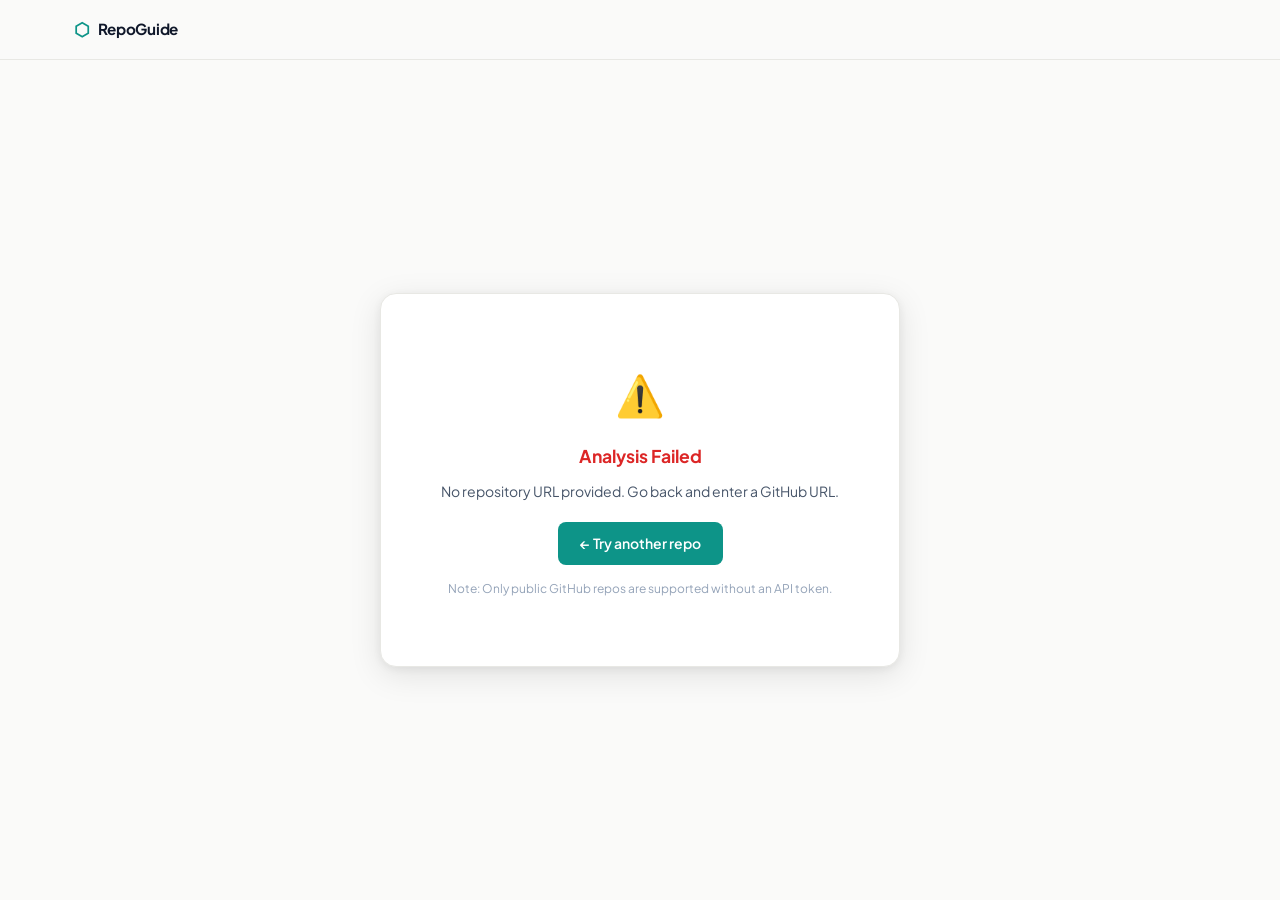
<file: pages/loading.html>
<!DOCTYPE html>
<html lang="en">
<head>
  <meta charset="UTF-8" />
  <meta name="viewport" content="width=device-width, initial-scale=1.0" />
  <title>Analyzing… — RepoGuide</title>
  <link rel="preconnect" href="https://fonts.googleapis.com" />
  <link href="https://fonts.googleapis.com/css2?family=Plus+Jakarta+Sans:wght@300;400;500;600;700;800&display=swap" rel="stylesheet" />
  <link rel="stylesheet" href="../css/base.css" />
  <link rel="stylesheet" href="../css/loading.css" />
</head>
<body class="loading-page">
  <nav class="nav">
    <div class="nav-inner">
      <a href="../index.html" class="logo">
        <span class="logo-icon">⬡</span>
        RepoGuide
      </a>
    </div>
  </nav>

  <main class="loading-main">
    <div class="loading-card">
      <div class="pulse-ring">
        <div class="pulse-core">
          <svg width="28" height="28" viewBox="0 0 24 24" fill="none" stroke="currentColor" stroke-width="1.8"><path d="M9 19c-5 1.5-5-2.5-7-3m14 6v-3.87a3.37 3.37 0 0 0-.94-2.61c3.14-.35 6.44-1.54 6.44-7A5.44 5.44 0 0 0 20 4.77 5.07 5.07 0 0 0 19.91 1S18.73.65 16 2.48a13.38 13.38 0 0 0-7 0C6.27.65 5.09 1 5.09 1A5.07 5.07 0 0 0 5 4.77a5.44 5.44 0 0 0-1.5 3.78c0 5.42 3.3 6.61 6.44 7A3.37 3.37 0 0 0 9 18.13V22"/></svg>
        </div>
      </div>

      <h2 class="loading-title">Connecting to GitHub…</h2>
      <p class="loading-repo" id="loading-repo-url">loading…</p>

      <div class="progress-bar">
        <div class="progress-fill" id="progress-fill"></div>
      </div>

      <div class="steps-list">
        <div class="loading-step" id="step-1">
          <span class="step-dot"></span>
          <span>Fetching repository metadata &amp; tree</span>
        </div>
        <div class="loading-step" id="step-2">
          <span class="step-dot"></span>
          <span>Reading priority files (README, configs…)</span>
        </div>
        <div class="loading-step" id="step-3">
          <span class="step-dot"></span>
          <span>Sampling source files</span>
        </div>
        <div class="loading-step" id="step-4">
          <span class="step-dot"></span>
          <span>Building RAG index</span>
        </div>
        <div class="loading-step" id="step-5">
          <span class="step-dot"></span>
          <span>AI: architecture, key files, gotchas…</span>
        </div>
        <div class="loading-step" id="step-6">
          <span class="step-dot"></span>
          <span>AI: start here guide &amp; glossary</span>
        </div>
      </div>

      <div class="skeleton-preview">
        <div class="sk-label">Preview generating…</div>
        <div class="sk-block wide"></div>
        <div class="sk-block medium"></div>
        <div class="sk-row">
          <div class="sk-block short"></div>
          <div class="sk-block short"></div>
          <div class="sk-block short"></div>
        </div>
        <div class="sk-block wide"></div>
        <div class="sk-block medium"></div>
      </div>
    </div>
  </main>

  <script type="module" src="../js/loading.js"></script>
</body>
</html>
</file>
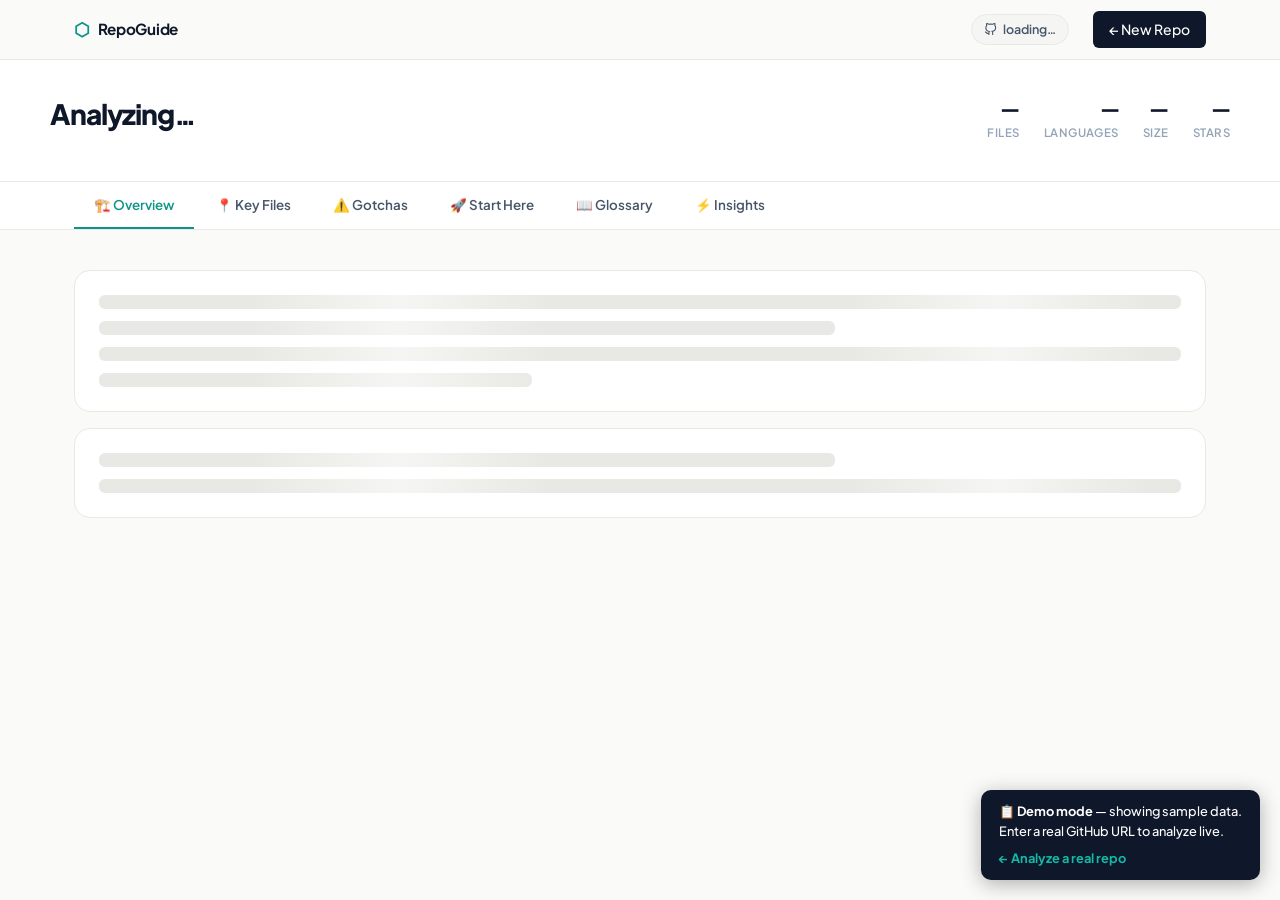
<file: pages/results.html>
<!DOCTYPE html>
<html lang="en">
<head>
  <meta charset="UTF-8" />
  <meta name="viewport" content="width=device-width, initial-scale=1.0" />
  <title>RepoGuide — Results</title>
  <link rel="preconnect" href="https://fonts.googleapis.com" />
  <link href="https://fonts.googleapis.com/css2?family=Plus+Jakarta+Sans:wght@300;400;500;600;700;800&display=swap" rel="stylesheet" />
  <link rel="stylesheet" href="../css/base.css" />
  <link rel="stylesheet" href="../css/results.css" />
</head>
<body>
  <nav class="nav">
    <div class="nav-inner">
      <a href="../index.html" class="logo">
        <span class="logo-icon">⬡</span>
        RepoGuide
      </a>
      <div class="nav-links">
        <span class="repo-badge" id="repo-badge-name">
          <svg width="13" height="13" viewBox="0 0 24 24" fill="none" stroke="currentColor" stroke-width="2"><path d="M9 19c-5 1.5-5-2.5-7-3m14 6v-3.87a3.37 3.37 0 0 0-.94-2.61c3.14-.35 6.44-1.54 6.44-7A5.44 5.44 0 0 0 20 4.77 5.07 5.07 0 0 0 19.91 1S18.73.65 16 2.48a13.38 13.38 0 0 0-7 0C6.27.65 5.09 1 5.09 1A5.07 5.07 0 0 0 5 4.77a5.44 5.44 0 0 0-1.5 3.78c0 5.42 3.3 6.61 6.44 7A3.37 3.37 0 0 0 9 18.13V22"/></svg>
          loading…
        </span>
        <a href="../index.html" class="btn-nav">← New Repo</a>
      </div>
    </div>
  </nav>

  <!-- Results header -->
  <div class="results-header">
    <div class="results-header-inner">
      <div class="results-meta">
        <h1 class="results-title" id="repo-title">Analyzing…</h1>
        <p class="results-desc" id="repo-desc"></p>
        <div class="results-tags" id="repo-tags"></div>
      </div>
      <div class="results-stats">
        <div class="rstat"><span class="rstat-val" id="stat-files">—</span><span class="rstat-key">files</span></div>
        <div class="rstat"><span class="rstat-val" id="stat-langs">—</span><span class="rstat-key">languages</span></div>
        <div class="rstat"><span class="rstat-val" id="stat-size">—</span><span class="rstat-key">size</span></div>
        <div class="rstat"><span class="rstat-val" id="stat-stars">—</span><span class="rstat-key">stars</span></div>
      </div>
    </div>
  </div>

  <!-- Tab bar -->
  <div class="tab-bar" id="tab-bar">
    <div class="tab-bar-inner">
      <button class="rtab active" data-tab="overview">🏗️ Overview</button>
      <button class="rtab" data-tab="keyfiles">📍 Key Files</button>
      <button class="rtab" data-tab="gotchas">⚠️ Gotchas</button>
      <button class="rtab" data-tab="starthere">🚀 Start Here</button>
      <button class="rtab" data-tab="glossary">📖 Glossary</button>
      <button class="rtab" data-tab="insights">⚡ Insights</button>
    </div>
  </div>

  <!-- Content -->
  <main class="results-main">
    <section class="tab-content active" id="tab-overview">
      <div class="skeleton-page">
        <div class="sk-card"><div class="sk-block wide"></div><div class="sk-block medium"></div><div class="sk-block wide"></div><div class="sk-block short"></div></div>
        <div class="sk-card"><div class="sk-block medium"></div><div class="sk-block wide"></div></div>
      </div>
    </section>
    <section class="tab-content" id="tab-keyfiles">
      <div class="skeleton-page">
        <div class="sk-card"><div class="sk-block wide"></div><div class="sk-block medium"></div></div>
        <div class="sk-card"><div class="sk-block wide"></div><div class="sk-block short"></div></div>
      </div>
    </section>
    <section class="tab-content" id="tab-gotchas">
      <div class="skeleton-page">
        <div class="sk-card"><div class="sk-block wide"></div><div class="sk-block medium"></div></div>
      </div>
    </section>
    <section class="tab-content" id="tab-starthere">
      <div class="skeleton-page">
        <div class="sk-card"><div class="sk-block wide"></div><div class="sk-block medium"></div><div class="sk-block short"></div></div>
      </div>
    </section>
    <section class="tab-content" id="tab-glossary">
      <div class="skeleton-page">
        <div class="sk-card"><div class="sk-block wide"></div><div class="sk-block medium"></div></div>
      </div>
    </section>
    <section class="tab-content" id="tab-insights">
      <div class="skeleton-page">
        <div class="sk-card"><div class="sk-block wide"></div><div class="sk-block medium"></div></div>
        <div class="sk-card"><div class="sk-block wide"></div><div class="sk-block short"></div></div>
      </div>
    </section>
  </main>

  <script type="module" src="../js/results.js"></script>
</body>
</html>
</file>
<file: css/base.css>
/* ============================================
   BASE.CSS — Design tokens + shared styles
   RepoGuide · Plus Jakarta Sans · Teal accent
   ============================================ */

@import url('https://fonts.googleapis.com/css2?family=Plus+Jakarta+Sans:wght@300;400;500;600;700;800&display=swap');

:root {
  /* Core palette */
  --white:       #ffffff;
  --warm-white:  #fafaf9;
  --off-white:   #f5f5f3;
  --border:      #e8e8e4;
  --border-soft: #f0f0ec;
  --slate-100:   #f1f5f9;
  --slate-200:   #e2e8f0;
  --slate-400:   #94a3b8;
  --slate-500:   #64748b;
  --slate-600:   #475569;
  --slate-700:   #334155;
  --slate-800:   #1e293b;
  --slate-900:   #0f172a;

  /* Teal accent */
  --teal:        #0d9488;
  --teal-light:  #14b8a6;
  --teal-pale:   #f0fdfa;
  --teal-mid:    #ccfbf1;

  /* Semantic */
  --text-primary:   var(--slate-900);
  --text-secondary: var(--slate-600);
  --text-muted:     var(--slate-400);
  --bg:             var(--warm-white);
  --surface:        var(--white);
  --surface-hover:  var(--off-white);

  /* Severity colors */
  --crit:     #dc2626;
  --crit-bg:  #fef2f2;
  --high:     #ea580c;
  --high-bg:  #fff7ed;
  --med:      #ca8a04;
  --med-bg:   #fefce8;
  --low:      #16a34a;
  --low-bg:   #f0fdf4;

  /* Typography */
  --font:     'Plus Jakarta Sans', -apple-system, sans-serif;
  --mono:     'SF Mono', 'Fira Code', 'Cascadia Code', monospace;

  /* Spacing */
  --nav-h:    60px;
  --max-w:    1180px;
  --radius:   10px;
  --radius-sm: 6px;
  --radius-lg: 16px;

  /* Shadows */
  --shadow-sm:  0 1px 3px rgba(0,0,0,.06), 0 1px 2px rgba(0,0,0,.04);
  --shadow:     0 4px 16px rgba(0,0,0,.07), 0 1px 4px rgba(0,0,0,.04);
  --shadow-md:  0 8px 32px rgba(0,0,0,.10), 0 2px 8px rgba(0,0,0,.06);
  --shadow-teal: 0 4px 20px rgba(13,148,136,.20);
}

*, *::before, *::after { box-sizing: border-box; margin: 0; padding: 0; }

html { font-size: 16px; -webkit-font-smoothing: antialiased; scroll-behavior: smooth; }

body {
  font-family: var(--font);
  background: var(--bg);
  color: var(--text-primary);
  line-height: 1.6;
  min-height: 100vh;
}

/* ── NAV ── */
.nav {
  position: sticky;
  top: 0;
  z-index: 100;
  height: var(--nav-h);
  background: rgba(250,250,249,.92);
  backdrop-filter: blur(12px);
  -webkit-backdrop-filter: blur(12px);
  border-bottom: 1px solid var(--border);
}
.nav-inner {
  max-width: var(--max-w);
  margin: 0 auto;
  padding: 0 24px;
  height: 100%;
  display: flex;
  align-items: center;
  justify-content: space-between;
}
.logo {
  display: flex;
  align-items: center;
  gap: 8px;
  font-size: .95rem;
  font-weight: 700;
  color: var(--text-primary);
  text-decoration: none;
  letter-spacing: -.02em;
}
.logo-icon { color: var(--teal); font-size: 1.1rem; }
.nav-links {
  display: flex;
  align-items: center;
  gap: 24px;
}
.nav-links a {
  font-size: .875rem;
  font-weight: 500;
  color: var(--text-secondary);
  text-decoration: none;
  transition: color .15s;
}
.nav-links a:hover { color: var(--text-primary); }
.btn-nav {
  padding: 7px 16px;
  background: var(--slate-900);
  color: var(--white) !important;
  border-radius: var(--radius-sm);
  font-size: .8125rem;
  font-weight: 600;
  text-decoration: none;
  transition: background .15s, transform .1s;
}
.btn-nav:hover { background: var(--slate-700) !important; }

/* ── BUTTONS ── */
.btn-analyze {
  display: flex;
  align-items: center;
  gap: 6px;
  padding: 10px 20px;
  background: var(--teal);
  color: var(--white);
  border: none;
  border-radius: var(--radius-sm);
  font-family: var(--font);
  font-size: .875rem;
  font-weight: 600;
  cursor: pointer;
  transition: background .15s, transform .1s, box-shadow .15s;
  white-space: nowrap;
  box-shadow: var(--shadow-teal);
}
.btn-analyze:hover {
  background: var(--teal-light);
  transform: translateY(-1px);
}
.btn-analyze:active { transform: translateY(0); }
.btn-analyze.full { width: 100%; justify-content: center; }

/* ── CODE ── */
code {
  font-family: var(--mono);
  font-size: .82em;
  background: var(--slate-100);
  color: var(--teal);
  padding: 2px 6px;
  border-radius: 4px;
}

/* ── CARDS ── */
.card {
  background: var(--surface);
  border: 1px solid var(--border);
  border-radius: var(--radius-lg);
  overflow: hidden;
  box-shadow: var(--shadow-sm);
}
.card-head {
  padding: 18px 24px;
  border-bottom: 1px solid var(--border-soft);
}
.card-head h2 {
  font-size: 1rem;
  font-weight: 700;
  color: var(--text-primary);
  letter-spacing: -.02em;
}
.card-body {
  padding: 20px 24px;
}

/* ── TAGS ── */
.tag {
  display: inline-block;
  padding: 3px 10px;
  background: var(--slate-100);
  color: var(--slate-600);
  border-radius: 20px;
  font-size: .75rem;
  font-weight: 600;
  letter-spacing: .01em;
}
.tag.green { background: var(--teal-mid); color: var(--teal); }

/* ── SEVERITY ── */
.sev { display: inline-block; padding: 3px 10px; border-radius: 20px; font-size: .7rem; font-weight: 700; letter-spacing: .04em; text-transform: uppercase; }
.sev-critical, .imp-critical { background: var(--crit-bg); color: var(--crit); }
.sev-high,     .imp-high     { background: var(--high-bg); color: var(--high); }
.sev-medium,   .imp-medium   { background: var(--med-bg);  color: var(--med);  }
.sev-low,      .imp-low      { background: var(--low-bg);  color: var(--low);  }

/* ── SCROLLBAR ── */
::-webkit-scrollbar { width: 6px; height: 6px; }
::-webkit-scrollbar-track { background: transparent; }
::-webkit-scrollbar-thumb { background: var(--slate-200); border-radius: 3px; }
::-webkit-scrollbar-thumb:hover { background: var(--slate-400); }

/* ── ANIMATIONS ── */
@keyframes fadeUp {
  from { opacity: 0; transform: translateY(12px); }
  to   { opacity: 1; transform: translateY(0); }
}
@keyframes pulse {
  0%, 100% { opacity: 1; }
  50%       { opacity: .5; }
}
@keyframes spin {
  to { transform: rotate(360deg); }
}

.fade-up { animation: fadeUp .4s ease both; }

/* ── RESPONSIVE ── */
@media (max-width: 768px) {
  .nav-links a:not(.btn-nav) { display: none; }
}
</file>
<file: css/loading.css>
/* ============================================
   LOADING.CSS
   ============================================ */

.loading-page { background: var(--warm-white); }

.loading-main {
  min-height: calc(100vh - var(--nav-h));
  display: flex;
  align-items: center;
  justify-content: center;
  padding: 40px 24px;
}

.loading-card {
  width: 100%;
  max-width: 520px;
  background: var(--surface);
  border: 1px solid var(--border);
  border-radius: var(--radius-lg);
  padding: 48px 40px;
  box-shadow: var(--shadow-md);
  text-align: center;
  animation: fadeUp .4s ease both;
}

/* Pulse ring */
.pulse-ring {
  width: 72px; height: 72px;
  border-radius: 50%;
  background: var(--teal-pale);
  border: 2px solid var(--teal-mid);
  display: flex;
  align-items: center;
  justify-content: center;
  margin: 0 auto 28px;
  position: relative;
}
.pulse-ring::before, .pulse-ring::after {
  content: '';
  position: absolute;
  inset: -8px;
  border-radius: 50%;
  border: 1.5px solid var(--teal);
  opacity: 0;
  animation: ripple 2s infinite;
}
.pulse-ring::after { animation-delay: .7s; }
@keyframes ripple {
  0%   { opacity: .5; transform: scale(.9); }
  100% { opacity: 0;  transform: scale(1.4); }
}

.pulse-core { color: var(--teal); }

.loading-title {
  font-size: 1.25rem;
  font-weight: 700;
  letter-spacing: -.03em;
  color: var(--text-primary);
  margin-bottom: 6px;
}
.loading-repo {
  font-family: var(--mono);
  font-size: .78rem;
  color: var(--text-muted);
  margin-bottom: 28px;
}

/* Progress bar */
.progress-bar {
  height: 4px;
  background: var(--slate-100);
  border-radius: 2px;
  overflow: hidden;
  margin-bottom: 28px;
}
.progress-fill {
  height: 100%;
  background: linear-gradient(90deg, var(--teal) 0%, var(--teal-light) 100%);
  border-radius: 2px;
  width: 0%;
  transition: width .4s ease;
}

/* Steps list */
.steps-list {
  display: flex;
  flex-direction: column;
  gap: 10px;
  text-align: left;
  margin-bottom: 32px;
}
.loading-step {
  display: flex;
  align-items: center;
  gap: 12px;
  font-size: .85rem;
  color: var(--text-muted);
  padding: 8px 0;
  border-bottom: 1px solid var(--border-soft);
  transition: color .2s;
}
.loading-step:last-child { border-bottom: none; }
.loading-step.done { color: var(--slate-600); }
.loading-step.active { color: var(--text-primary); font-weight: 600; }

.step-check {
  width: 22px; height: 22px;
  background: var(--low-bg);
  color: var(--low);
  border-radius: 50%;
  display: flex;
  align-items: center;
  justify-content: center;
  font-size: .75rem;
  font-weight: 700;
  flex-shrink: 0;
}
.step-spinner {
  width: 22px; height: 22px;
  border: 2px solid var(--teal-mid);
  border-top-color: var(--teal);
  border-radius: 50%;
  animation: spin .7s linear infinite;
  flex-shrink: 0;
}
.step-dot {
  width: 22px; height: 22px;
  border: 2px solid var(--border);
  border-radius: 50%;
  flex-shrink: 0;
}

/* Skeleton preview */
.skeleton-preview {
  background: var(--off-white);
  border: 1px solid var(--border);
  border-radius: var(--radius);
  padding: 16px;
  text-align: left;
}
.sk-label {
  font-size: .7rem;
  font-weight: 700;
  text-transform: uppercase;
  letter-spacing: .08em;
  color: var(--text-muted);
  margin-bottom: 12px;
}
.sk-block, .sk-row .sk-block {
  height: 12px;
  background: var(--slate-200);
  border-radius: 6px;
  margin-bottom: 8px;
  animation: pulse 1.5s ease infinite;
}
.sk-block.wide  { width: 100%; }
.sk-block.medium { width: 72%; }
.sk-block.short { width: 28%; }
.sk-row {
  display: flex;
  gap: 8px;
}
.sk-row .sk-block { flex: 1; margin-bottom: 0; }
.sk-row { margin-bottom: 8px; }
</file>
<file: css/results.css>
/* ============================================
   RESULTS.CSS
   ============================================ */

/* ── RESULTS HEADER ── */
.results-header {
  background: var(--surface);
  border-bottom: 1px solid var(--border);
  padding: 32px 24px;
}
.results-header-inner {
  max-width: var(--max-w);
  margin: 0 auto;
  display: flex;
  align-items: flex-start;
  justify-content: space-between;
  gap: 32px;
}
.results-meta { flex: 1; }
.results-title {
  font-size: 1.75rem;
  font-weight: 800;
  letter-spacing: -.04em;
  color: var(--text-primary);
  margin-bottom: 6px;
}
.results-desc {
  font-size: .9rem;
  color: var(--text-secondary);
  margin-bottom: 12px;
  line-height: 1.5;
}
.results-tags { display: flex; flex-wrap: wrap; gap: 6px; }

.results-stats {
  display: flex;
  align-items: center;
  gap: 24px;
  flex-shrink: 0;
}
.rstat { text-align: right; }
.rstat-val {
  display: block;
  font-size: 1.25rem;
  font-weight: 800;
  letter-spacing: -.04em;
  color: var(--text-primary);
}
.rstat-key {
  display: block;
  font-size: .72rem;
  color: var(--text-muted);
  font-weight: 600;
  text-transform: uppercase;
  letter-spacing: .04em;
}
.repo-badge {
  display: flex;
  align-items: center;
  gap: 6px;
  padding: 5px 12px;
  background: var(--off-white);
  border: 1px solid var(--border);
  border-radius: 20px;
  font-size: .78rem;
  font-weight: 600;
  color: var(--text-secondary);
}

/* ── TAB BAR ── */
.tab-bar {
  background: var(--surface);
  border-bottom: 1px solid var(--border);
  position: sticky;
  top: var(--nav-h);
  z-index: 80;
}
.tab-bar-inner {
  max-width: var(--max-w);
  margin: 0 auto;
  padding: 0 24px;
  display: flex;
  gap: 0;
  overflow-x: auto;
}
.tab-bar-inner::-webkit-scrollbar { height: 0; }
.rtab {
  padding: 14px 20px;
  border: none;
  background: transparent;
  font-family: var(--font);
  font-size: .8375rem;
  font-weight: 600;
  color: var(--text-secondary);
  cursor: pointer;
  border-bottom: 2px solid transparent;
  transition: color .15s, border-color .15s;
  white-space: nowrap;
}
.rtab:hover { color: var(--text-primary); }
.rtab.active {
  color: var(--teal);
  border-bottom-color: var(--teal);
}

/* ── MAIN CONTENT ── */
.results-main {
  max-width: var(--max-w);
  margin: 0 auto;
  padding: 32px 24px 80px;
}

.tab-content { display: none; }
.tab-content.active { display: block; animation: fadeUp .3s ease; }

/* ── OVERVIEW ── */
.content-grid {
  display: grid;
  grid-template-columns: 1fr 340px;
  gap: 20px;
}
.col-main { display: flex; flex-direction: column; gap: 20px; }
.col-side { display: flex; flex-direction: column; gap: 20px; }

.arch-summary {
  font-size: .9rem;
  color: var(--text-secondary);
  line-height: 1.7;
  margin-bottom: 20px;
}
.arch-pattern {
  display: flex;
  align-items: center;
  gap: 10px;
  margin-bottom: 24px;
}
.pattern-label {
  font-size: .75rem;
  font-weight: 700;
  text-transform: uppercase;
  letter-spacing: .06em;
  color: var(--text-muted);
}
.pattern-badge {
  padding: 4px 14px;
  background: var(--teal-pale);
  border: 1px solid var(--teal-mid);
  border-radius: 20px;
  font-size: .8rem;
  font-weight: 700;
  color: var(--teal);
}

.arch-diagram {
  background: var(--off-white);
  border: 1px solid var(--border);
  border-radius: var(--radius);
  padding: 20px;
  display: flex;
  flex-direction: column;
  align-items: center;
  gap: 0;
}
.arch-layer {
  width: 100%;
  border: 1px solid var(--border);
  border-radius: 8px;
  background: var(--white);
  padding: 12px 16px;
  display: flex;
  align-items: center;
  justify-content: space-between;
  gap: 12px;
}
.arch-layer .layer-label {
  font-size: .75rem;
  font-weight: 700;
  color: var(--text-muted);
  text-transform: uppercase;
  letter-spacing: .05em;
  white-space: nowrap;
  flex-shrink: 0;
}
.arch-layer .layer-items {
  display: flex;
  gap: 8px;
  flex-wrap: wrap;
  justify-content: flex-end;
}
.arch-layer .layer-items span {
  padding: 2px 10px;
  background: var(--slate-100);
  border-radius: 4px;
  font-size: .75rem;
  font-family: var(--mono);
  color: var(--slate-600);
}
.layer-1 .layer-items span { background: var(--teal-pale); color: var(--teal); }
.arch-arrow {
  font-size: 1rem;
  color: var(--slate-300);
  padding: 6px 0;
}

.folder-tree {
  font-family: var(--mono);
  font-size: .8rem;
  line-height: 1.8;
}
.tree-item { padding: 2px 0; color: var(--slate-600); }
.tree-item.root { font-weight: 700; color: var(--text-primary); }
.tree-item.l1 { padding-left: 16px; }
.tree-item.l2 { padding-left: 32px; }
.tree-item.l3 { padding-left: 48px; }
.tree-item.key { color: var(--text-primary); font-weight: 600; }
.tree-note { font-family: var(--font); font-size: .72rem; color: var(--teal); font-weight: 600; margin-left: 8px; }

.stack-list { display: flex; flex-direction: column; gap: 0; }
.stack-item {
  display: flex;
  align-items: center;
  gap: 12px;
  padding: 10px 0;
  border-bottom: 1px solid var(--border-soft);
}
.stack-item:last-child { border-bottom: none; }
.stack-icon { font-size: 1.1rem; flex-shrink: 0; }
.stack-item div { display: flex; flex-direction: column; }
.stack-item strong { font-size: .875rem; font-weight: 700; color: var(--text-primary); }
.stack-item span { font-size: .775rem; color: var(--text-muted); }

.ai-summary p { font-size: .875rem; color: var(--text-secondary); line-height: 1.65; margin-bottom: 12px; }
.complexity-meter { margin-top: 16px; }
.cm-label { font-size: .72rem; font-weight: 700; text-transform: uppercase; letter-spacing: .05em; color: var(--text-muted); margin-bottom: 6px; }
.cm-bar { height: 6px; background: var(--slate-100); border-radius: 3px; overflow: hidden; margin-bottom: 4px; }
.cm-fill { height: 100%; background: linear-gradient(90deg, var(--teal) 0%, var(--crit) 100%); border-radius: 3px; }
.cm-value { font-size: .78rem; font-weight: 700; color: var(--high); }

/* ── KEY FILES ── */
.keyfiles-header { margin-bottom: 24px; }
.keyfiles-header h2 { font-size: 1.25rem; font-weight: 800; letter-spacing: -.03em; margin-bottom: 4px; }
.keyfiles-header p { font-size: .875rem; color: var(--text-secondary); }
.keyfiles-grid { display: flex; flex-direction: column; gap: 10px; }

.file-card {
  background: var(--surface);
  border: 1px solid var(--border);
  border-radius: var(--radius);
  overflow: hidden;
  cursor: pointer;
  transition: border-color .15s, box-shadow .15s;
}
.file-card:hover { border-color: var(--teal); box-shadow: 0 0 0 3px rgba(13,148,136,.07); }
.file-card-head {
  padding: 14px 18px;
  display: flex;
  align-items: center;
  justify-content: space-between;
  gap: 16px;
}
.file-info { flex: 1; min-width: 0; }
.file-path {
  display: block;
  font-family: var(--mono);
  font-size: .8rem;
  font-weight: 600;
  color: var(--text-primary);
  white-space: nowrap;
  overflow: hidden;
  text-overflow: ellipsis;
  margin-bottom: 4px;
}
.file-meta { display: flex; align-items: center; gap: 8px; }
.file-lang {
  font-size: .7rem;
  font-weight: 600;
  padding: 2px 8px;
  background: var(--slate-100);
  color: var(--slate-500);
  border-radius: 4px;
}
.importance {
  font-size: .7rem;
  font-weight: 700;
  padding: 2px 8px;
  border-radius: 4px;
  text-transform: uppercase;
  letter-spacing: .04em;
}
.file-chevron {
  font-size: 1.25rem;
  color: var(--slate-300);
  transition: transform .2s;
  flex-shrink: 0;
}
.file-card.open .file-chevron { transform: rotate(90deg); }

.file-card-body {
  display: none;
  padding: 0 18px 16px;
  border-top: 1px solid var(--border-soft);
}
.file-card.open .file-card-body { display: block; padding-top: 14px; }

.file-role {
  font-size: .85rem;
  color: var(--text-secondary);
  line-height: 1.65;
  margin-bottom: 12px;
}
.fn-label {
  font-size: .7rem;
  font-weight: 700;
  text-transform: uppercase;
  letter-spacing: .06em;
  color: var(--text-muted);
  margin-bottom: 8px;
}
.fn-list { display: flex; flex-direction: column; gap: 4px; }
.fn-item {
  font-size: .82rem;
  color: var(--text-secondary);
  display: flex;
  align-items: baseline;
  gap: 8px;
}
.file-tip {
  margin-top: 12px;
  padding: 10px 14px;
  background: var(--teal-pale);
  border-left: 3px solid var(--teal);
  border-radius: 4px;
  font-size: .82rem;
  color: var(--slate-700);
}

/* ── GOTCHAS ── */
.gotchas-header { margin-bottom: 24px; }
.gotchas-header h2 { font-size: 1.25rem; font-weight: 800; letter-spacing: -.03em; margin-bottom: 4px; }
.gotchas-header p { font-size: .875rem; color: var(--text-secondary); margin-bottom: 14px; }
.severity-legend { display: flex; gap: 8px; flex-wrap: wrap; }

.gotchas-list { display: flex; flex-direction: column; gap: 12px; }
.gotcha-card {
  background: var(--surface);
  border: 1px solid var(--border);
  border-radius: var(--radius);
  overflow: hidden;
  display: flex;
}
.gotcha-sev {
  writing-mode: vertical-lr;
  transform: rotate(180deg);
  padding: 16px 8px;
  font-size: .65rem;
  font-weight: 800;
  letter-spacing: .1em;
  text-transform: uppercase;
  display: flex;
  align-items: center;
  justify-content: center;
  width: 30px;
  flex-shrink: 0;
}
.gotcha-sev.sev-critical { background: var(--crit-bg); color: var(--crit); }
.gotcha-sev.sev-high { background: var(--high-bg); color: var(--high); }
.gotcha-sev.sev-medium { background: var(--med-bg); color: var(--med); }
.gotcha-sev.sev-low { background: var(--low-bg); color: var(--low); }

.gotcha-body { padding: 20px 22px; flex: 1; }
.gotcha-body h3 {
  font-size: .9375rem;
  font-weight: 700;
  letter-spacing: -.02em;
  margin-bottom: 8px;
}
.gotcha-body p { font-size: .875rem; color: var(--text-secondary); line-height: 1.65; }
.gotcha-tip {
  margin-top: 12px;
  font-size: .82rem;
  color: var(--slate-600);
  padding: 8px 14px;
  background: var(--off-white);
  border-radius: 6px;
}

/* ── START HERE ── */
.starthere-header { margin-bottom: 32px; }
.starthere-header h2 { font-size: 1.25rem; font-weight: 800; letter-spacing: -.03em; margin-bottom: 4px; }
.starthere-header p { font-size: .875rem; color: var(--text-secondary); margin-bottom: 10px; }
.total-time {
  display: inline-block;
  padding: 6px 14px;
  background: var(--teal-pale);
  border: 1px solid var(--teal-mid);
  border-radius: 20px;
  font-size: .8rem;
  color: var(--teal);
}

.onboarding-path { margin-bottom: 32px; }
.onboard-step {
  display: flex;
  gap: 20px;
  background: var(--surface);
  border: 1px solid var(--border);
  border-radius: var(--radius);
  padding: 22px;
  transition: border-color .15s, box-shadow .15s;
}
.onboard-step:hover { border-color: var(--teal); box-shadow: 0 2px 12px rgba(13,148,136,.08); }

.os-num {
  width: 36px; height: 36px;
  background: var(--teal);
  color: var(--white);
  border-radius: 50%;
  display: flex;
  align-items: center;
  justify-content: center;
  font-size: .875rem;
  font-weight: 800;
  flex-shrink: 0;
}
.os-body { flex: 1; }
.os-head {
  display: flex;
  align-items: center;
  justify-content: space-between;
  margin-bottom: 8px;
}
.os-head h3 { font-size: .9375rem; font-weight: 700; letter-spacing: -.02em; }
.os-time {
  font-size: .75rem;
  font-weight: 600;
  color: var(--text-muted);
  padding: 3px 10px;
  background: var(--off-white);
  border-radius: 10px;
  white-space: nowrap;
}
.os-body p { font-size: .875rem; color: var(--text-secondary); line-height: 1.65; }
.os-commands {
  margin-top: 12px;
  display: flex;
  flex-direction: column;
  gap: 4px;
}
.os-commands code {
  display: block;
  padding: 7px 12px;
  background: var(--slate-900);
  color: var(--teal-light);
  border-radius: 6px;
  font-size: .8rem;
}
.os-tip {
  margin-top: 10px;
  padding: 8px 12px;
  background: var(--teal-pale);
  border-left: 3px solid var(--teal);
  border-radius: 4px;
  font-size: .82rem;
  color: var(--slate-700);
}

.path-connector {
  width: 2px;
  height: 20px;
  background: var(--border);
  margin-left: 39px;
}

.first-pr-card {
  background: linear-gradient(135deg, var(--teal-pale) 0%, var(--white) 100%);
  border: 1.5px solid var(--teal-mid);
  border-radius: var(--radius-lg);
  padding: 28px;
}
.fpr-label {
  font-size: .72rem;
  font-weight: 800;
  text-transform: uppercase;
  letter-spacing: .08em;
  color: var(--teal);
  margin-bottom: 8px;
}
.first-pr-card h3 { font-size: 1rem; font-weight: 700; letter-spacing: -.02em; margin-bottom: 10px; }
.first-pr-card p { font-size: .875rem; color: var(--text-secondary); line-height: 1.65; margin-bottom: 12px; }
.fpr-why {
  font-size: .825rem;
  color: var(--slate-600);
  padding: 10px 14px;
  background: rgba(255,255,255,.7);
  border-radius: 6px;
}

/* ── GLOSSARY ── */
.glossary-header { margin-bottom: 24px; }
.glossary-header h2 { font-size: 1.25rem; font-weight: 800; letter-spacing: -.03em; margin-bottom: 4px; }
.glossary-header p { font-size: .875rem; color: var(--text-secondary); margin-bottom: 16px; }
.glossary-search-wrap {}
.glossary-search {
  width: 100%;
  max-width: 380px;
  padding: 9px 14px;
  border: 1px solid var(--border);
  border-radius: var(--radius-sm);
  font-family: var(--font);
  font-size: .875rem;
  color: var(--text-primary);
  background: var(--surface);
  outline: none;
  transition: border-color .15s, box-shadow .15s;
}
.glossary-search:focus {
  border-color: var(--teal);
  box-shadow: 0 0 0 3px rgba(13,148,136,.1);
}

.glossary-list {
  display: flex;
  flex-direction: column;
  gap: 0;
  background: var(--surface);
  border: 1px solid var(--border);
  border-radius: var(--radius);
  overflow: hidden;
}
.glossary-item {
  display: flex;
  gap: 0;
  border-bottom: 1px solid var(--border-soft);
  padding: 16px 20px;
  transition: background .12s;
}
.glossary-item:last-child { border-bottom: none; }
.glossary-item:hover { background: var(--off-white); }
.gterm {
  width: 160px;
  flex-shrink: 0;
  font-family: var(--mono);
  font-size: .82rem;
  font-weight: 700;
  color: var(--teal);
  padding-top: 2px;
}
.gdef { font-size: .875rem; color: var(--text-secondary); line-height: 1.65; }
.glossary-item.hidden { display: none; }

/* ── RESPONSIVE ── */
@media (max-width: 900px) {
  .content-grid { grid-template-columns: 1fr; }
  .results-header-inner { flex-direction: column; }
  .results-stats { flex-direction: row; justify-content: flex-start; }
  .rstat { text-align: left; }
}
@media (max-width: 560px) {
  .glossary-item { flex-direction: column; gap: 6px; }
  .gterm { width: auto; }
  .gotcha-sev { writing-mode: horizontal-tb; transform: none; width: auto; height: auto; padding: 8px 14px; }
  .gotcha-card { flex-direction: column; }
}

/* ── LANGUAGE BAR ── */
.lang-bar {
  display: flex;
  height: 8px;
  border-radius: 4px;
  overflow: hidden;
  margin-bottom: 12px;
  gap: 2px;
}
.lang-seg { height: 100%; border-radius: 2px; transition: opacity .15s; }
.lang-seg:hover { opacity: .75; }
.lang-labels { display: flex; flex-wrap: wrap; gap: 12px; }
.lang-label {
  display: flex; align-items: center; gap: 6px;
  font-size: .78rem; color: var(--text-secondary); font-weight: 500;
}
.lang-dot { width: 10px; height: 10px; border-radius: 50%; flex-shrink: 0; }
.lang-label em { font-style: normal; color: var(--text-muted); }

/* ── SKELETON PAGE (while loading) ── */
.skeleton-page { display: flex; flex-direction: column; gap: 16px; padding-top: 8px; }
.sk-card {
  background: var(--surface);
  border: 1px solid var(--border);
  border-radius: var(--radius-lg);
  padding: 24px;
  display: flex; flex-direction: column; gap: 12px;
}

/* ── SKELETON SHIMMER ── */
@keyframes shimmer {
  0%   { background-position: -600px 0; }
  100% { background-position: 600px 0; }
}
.sk-block {
  height: 14px;
  border-radius: 6px;
  background: linear-gradient(90deg, var(--border) 25%, var(--off-white) 50%, var(--border) 75%);
  background-size: 600px 100%;
  animation: shimmer 1.4s infinite linear;
}
.sk-block.wide   { width: 100%; }
.sk-block.medium { width: 68%; }
.sk-block.short  { width: 40%; }

/* ── TAB BAR POLISH ── */
.tab-bar-inner {
  display: flex;
  align-items: center;
  gap: 2px;
  overflow-x: auto;
  scrollbar-width: none;
}
.tab-bar-inner::-webkit-scrollbar { display: none; }
</file>
